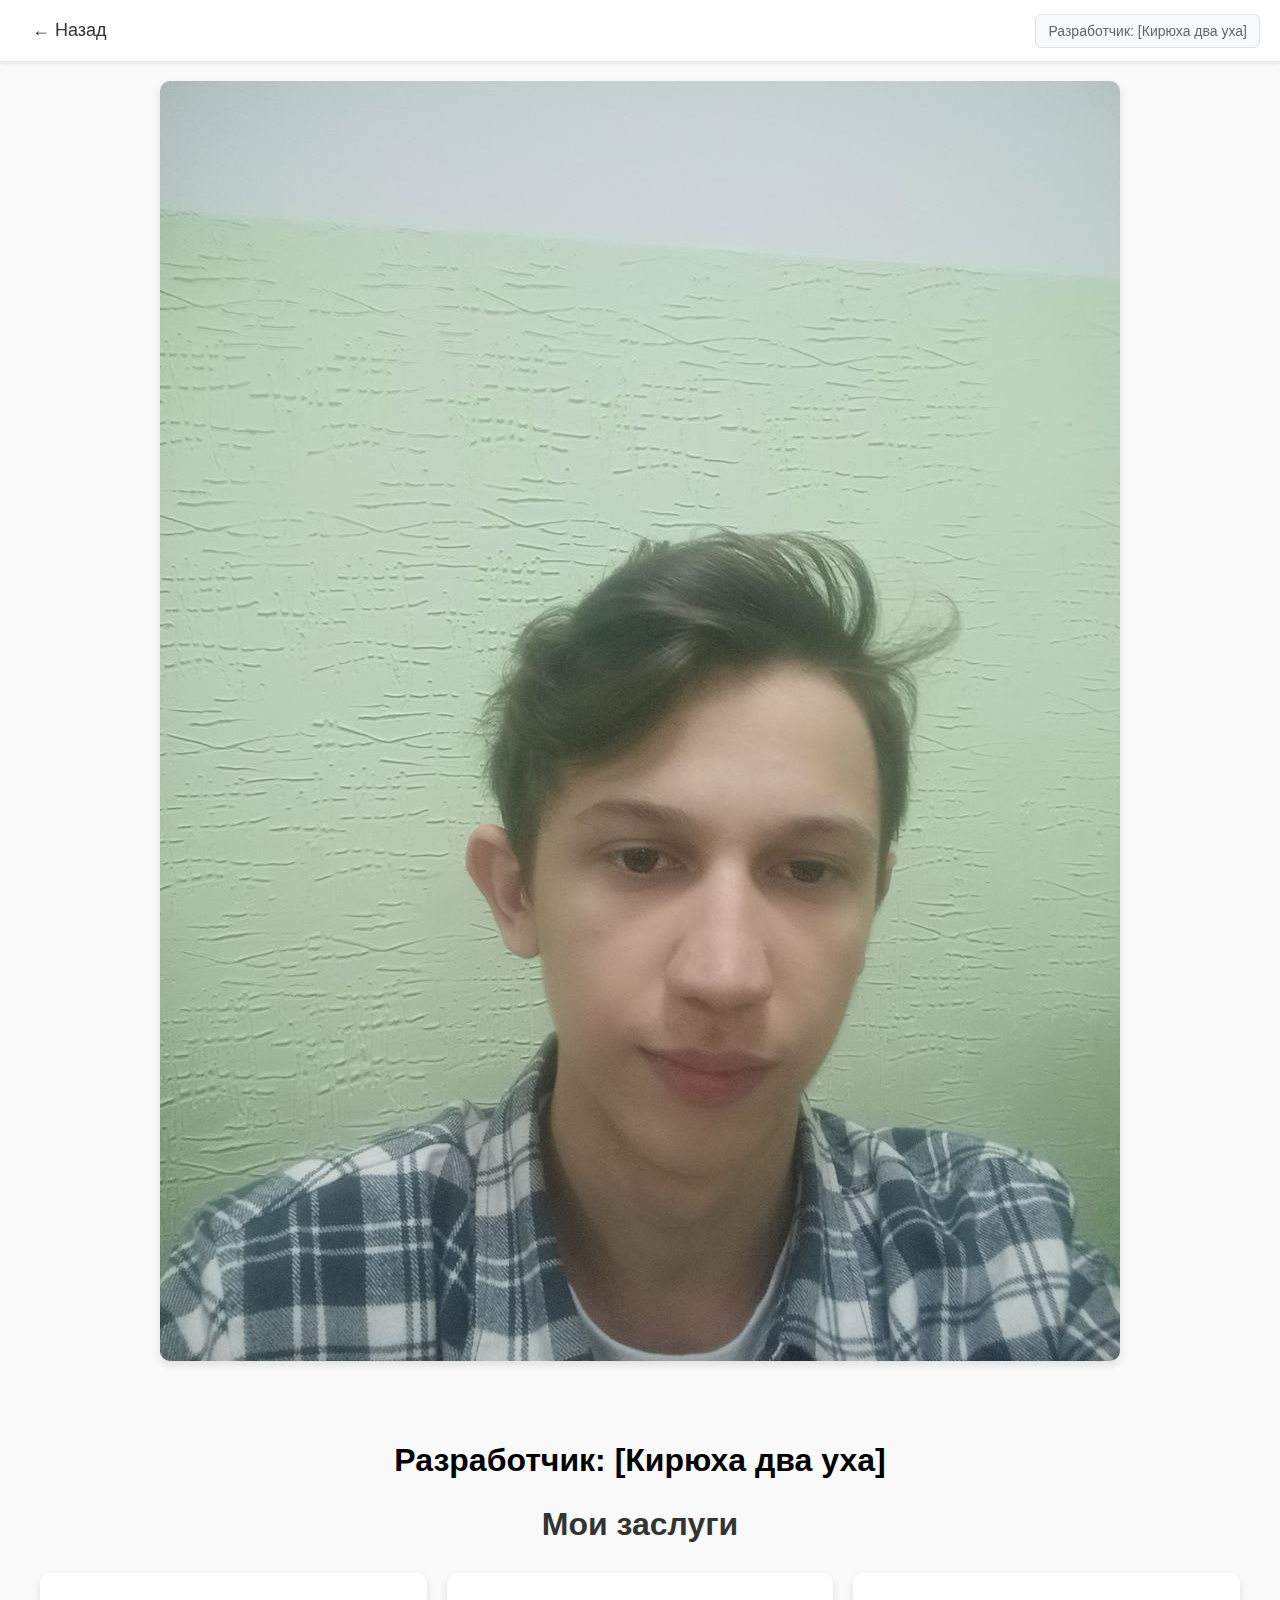
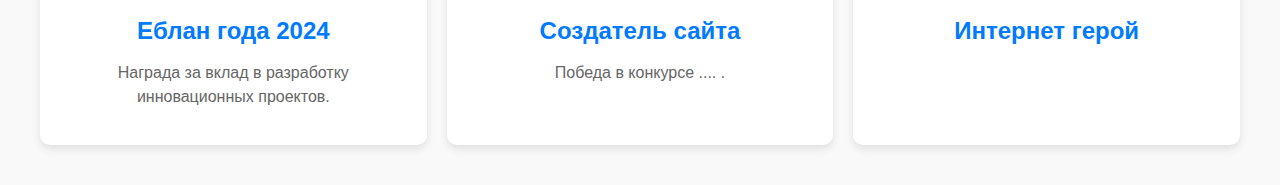
<file: Developer1.html>
<!DOCTYPE html>
<html lang="ru">
<head>
    <meta charset="UTF-8">
    <meta name="viewport" content="width=device-width, initial-scale=1.0">
    <link rel="stylesheet" href="1.css">
    <link rel="icon" type="image/x-icon" href="https://avatars.mds.yandex.net/get-mpic/11763878/2a0000018b28f88a0fddeee61759cef27a61/orig">
    <title>Новиков Кирилл</title>
</head>
<body>
    <header class="header">
        <!-- Кнопка "Назад" -->
        <button class="back-button" onclick="window.history.back()">
            ← Назад
        </button>
    
        <!-- Информация о разработчике -->
        <div class="developer-info">
            Разработчик: [Кирюха два уха]
        </div>
    </header>
    <section class="image-section">
        <img src="img/Фотка.jpg" alt="Пример изображения" class="centered-image">
    </section>

    <section class="achievements-section">
        <h1> Разработчик: [Кирюха два уха]</h1>
        <h2 class="section-title">Мои заслуги</h2>
    
        <div class="achievements-grid">
            <!-- Карточка заслуги 1 -->
            <div class="achievement-card">
                <h3 class="achievement-title">Еблан года 2024</h3>
                <p class="achievement-description">
                    Награда за вклад в разработку инновационных проектов.
                </p>
            </div>
    
            <!-- Карточка заслуги 2 -->
            <div class="achievement-card">
                <h3 class="achievement-title">Создатель сайта</h3>
                <p class="achievement-description">
                    Победа в конкурсе .... .
                </p>
            </div>
    
            <!-- Карточка заслуги 3 -->
            <div class="achievement-card">
                <h3 class="achievement-title">Интернет герой </h3>
                <p class="achievement-description">
                 
                </p>
            </div>
        </div>
    </section>
</body>
</html>
</file>
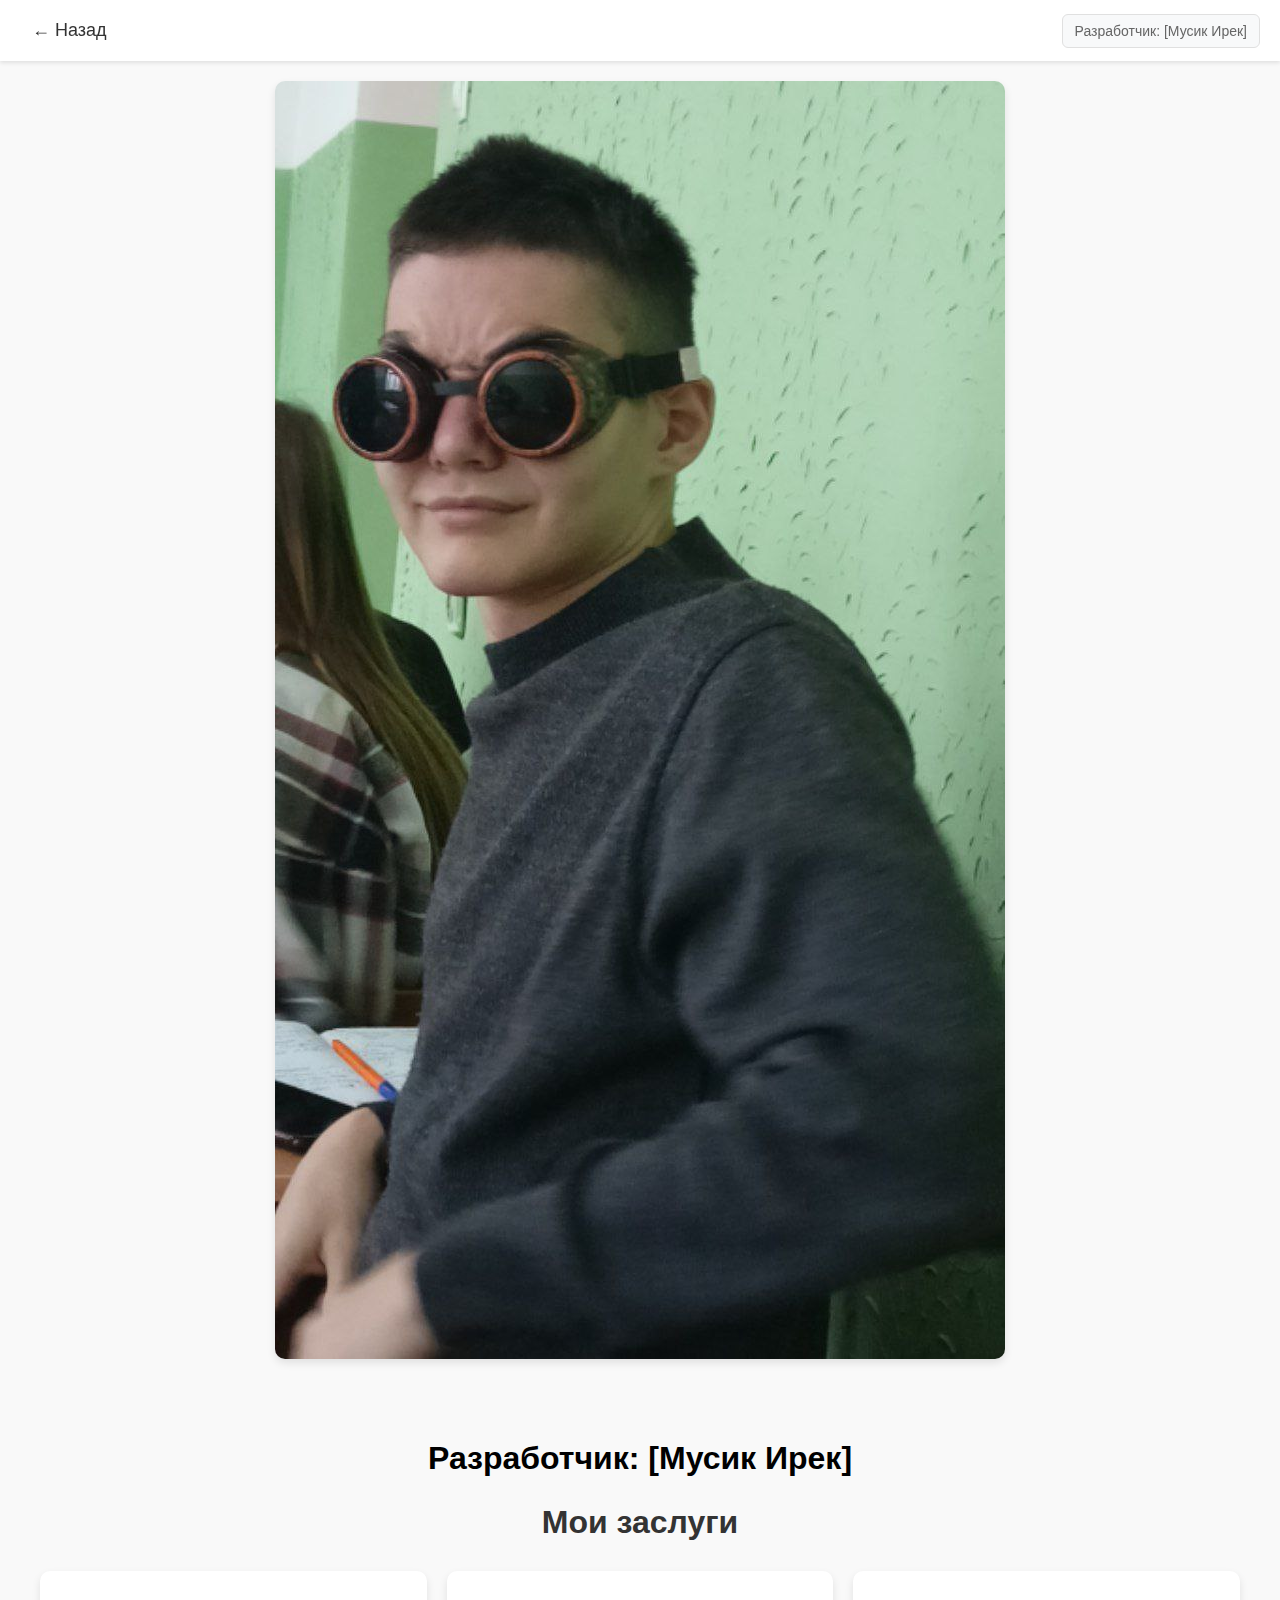
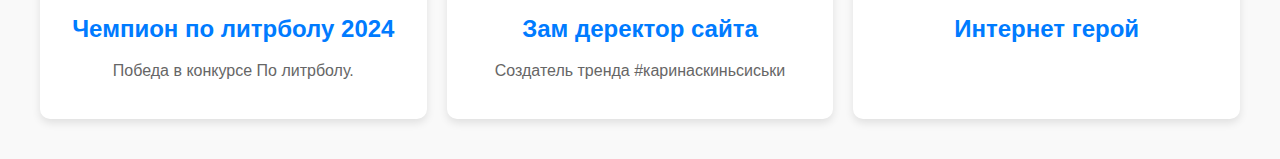
<file: Developer2.html>
<!DOCTYPE html>
<html lang="ru">
<head>
    <meta charset="UTF-8">
    <meta name="viewport" content="width=device-width, initial-scale=1.0">
    <link rel="stylesheet" href="1.css">
    <link rel="icon" type="image/x-icon" href="https://avatars.mds.yandex.net/get-mpic/11763878/2a0000018b28f88a0fddeee61759cef27a61/orig">
    <title>Новиков Кирилл</title>
</head>
<body>
    <header class="header">
        <!-- Кнопка "Назад" -->
        <button class="back-button" onclick="window.history.back()">
            ← Назад
        </button>
    
        <!-- Информация о разработчике -->
        <div class="developer-info">
            Разработчик: [Мусик Ирек]
        </div>
    </header>
    <section class="image-section">
        <img src="img/Фотка2.jpg" alt="Пример изображения" class="centered-image">
    </section>

    <section class="achievements-section">
        <h1> Разработчик: [Мусик Ирек]</h1>
        <h2 class="section-title">Мои заслуги</h2>
    
        <div class="achievements-grid">
            <!-- Карточка заслуги 1 -->
            <div class="achievement-card">
                <h3 class="achievement-title">Чемпион по литрболу 2024</h3>
                <p class="achievement-description">
                    Победа в конкурсе По литрболу.
                </p>
            </div>
    
            <!-- Карточка заслуги 2 -->
            <div class="achievement-card">
                <h3 class="achievement-title">Зам деректор сайта</h3>
                <p class="achievement-description">
                    Создатель тренда #каринаскиньсиськи
                </p>
            </div>
    
            <!-- Карточка заслуги 3 -->
            <div class="achievement-card">
                <h3 class="achievement-title">Интернет герой</h3>
                <p class="achievement-description">
                 
                </p>
            </div>
        </div>
    </section>
</body>
</html>
</file>
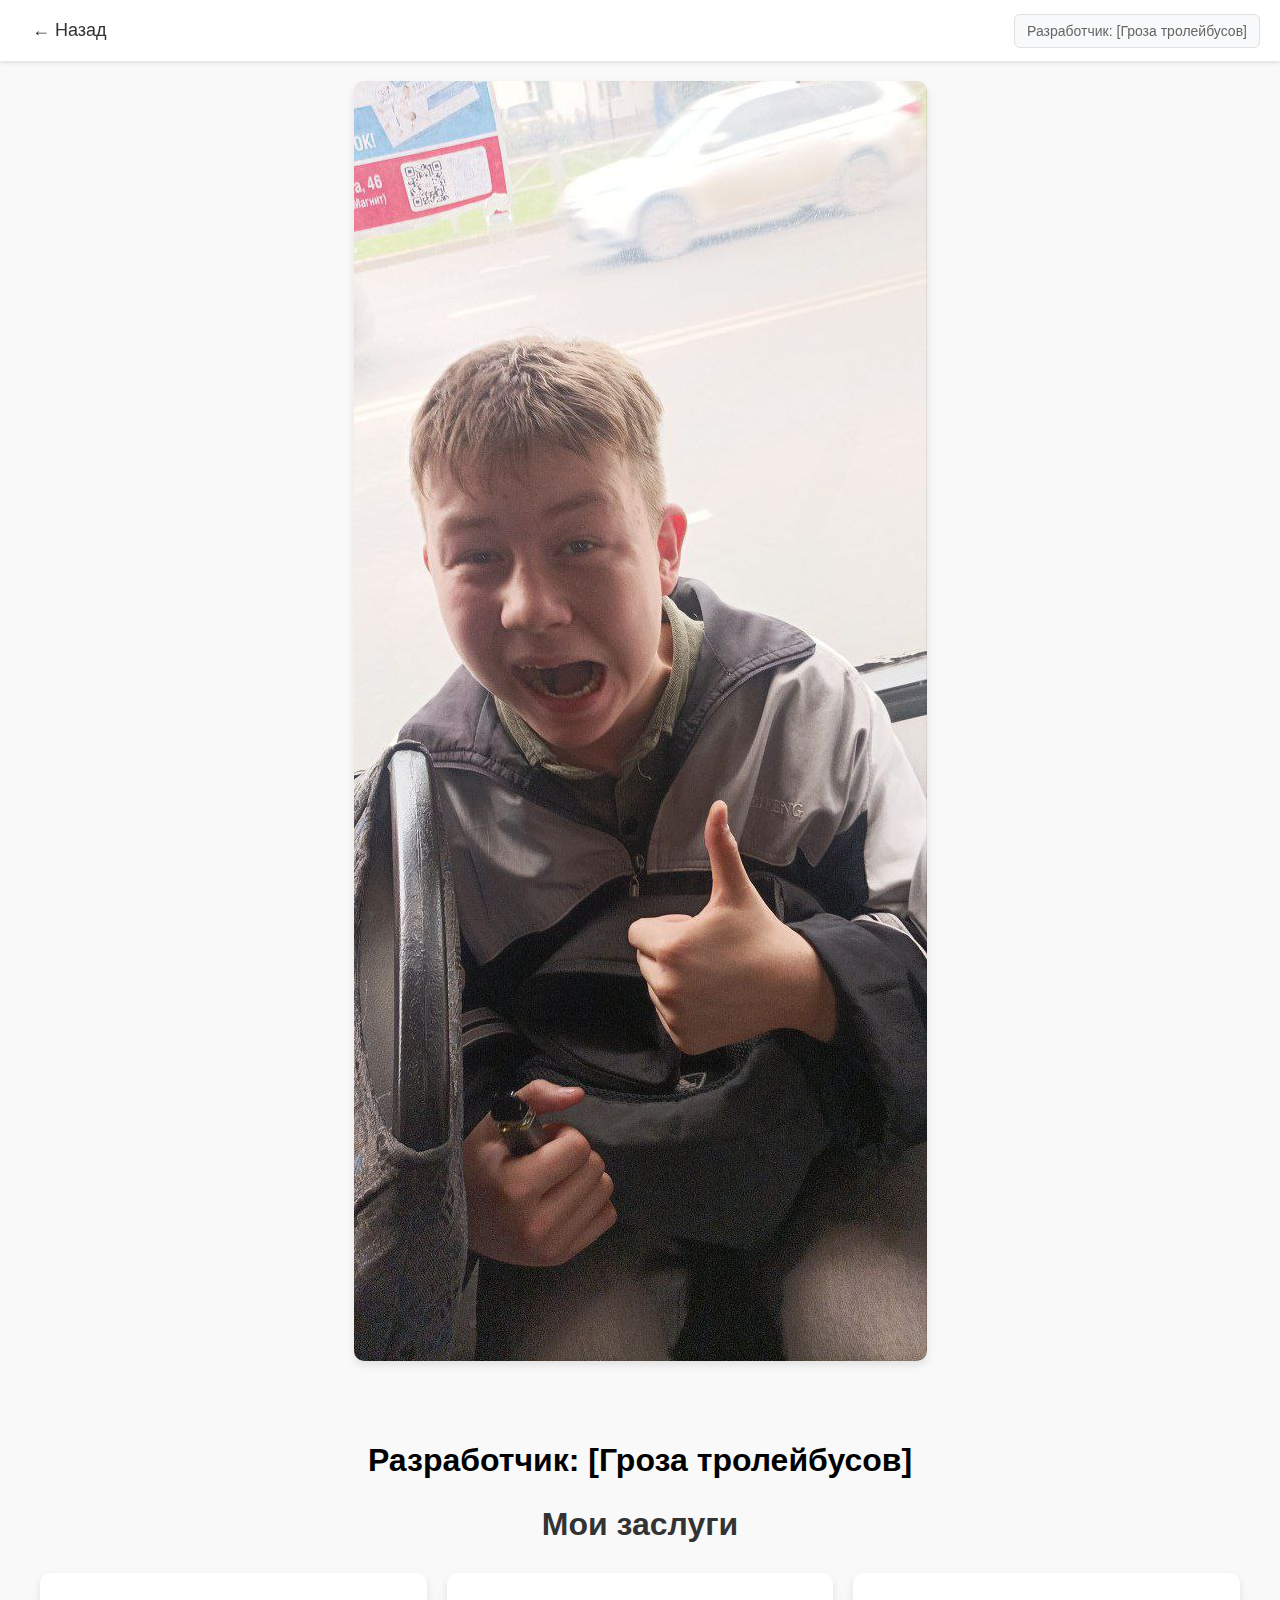
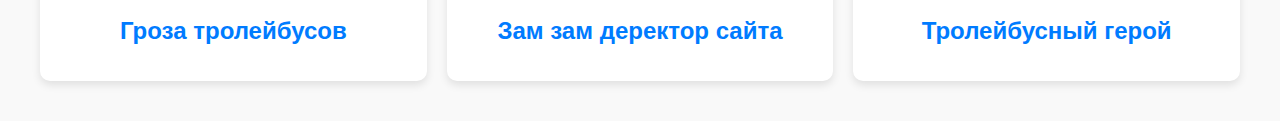
<file: Developer3.html>
<!DOCTYPE html>
<html lang="ru">
<head>
    <meta charset="UTF-8">
    <meta name="viewport" content="width=device-width, initial-scale=1.0">
    <link rel="stylesheet" href="3.css">
    <link rel="icon" type="image/x-icon" href="https://avatars.mds.yandex.net/get-mpic/11763878/2a0000018b28f88a0fddeee61759cef27a61/orig">
    <title>Новиков Кирилл</title>
</head>
<body>
    <header class="header">
        <!-- Кнопка "Назад" -->
        <button class="back-button" onclick="window.history.back()">
            ← Назад
        </button>
    
        <!-- Информация о разработчике -->
        <div class="developer-info">
            Разработчик: [Гроза тролейбусов]
        </div>
    </header>
    <section class="image-section">
        <img src="img/фотка3.jpg" alt="Пример изображения" class="centered-image">
    </section>

    <section class="achievements-section">
        <h1> Разработчик: [Гроза тролейбусов]</h1>
        <h2 class="section-title">Мои заслуги</h2>
    
        <div class="achievements-grid">
            <!-- Карточка заслуги 1 -->
            <div class="achievement-card">
                <h3 class="achievement-title">Гроза тролейбусов</h3>
                <p class="achievement-description">
                   
                </p>
            </div>
    
            <!-- Карточка заслуги 2 -->
            <div class="achievement-card">
                <h3 class="achievement-title">Зам зам деректор сайта</h3>
                <p class="achievement-description">
                    
                </p>
            </div>
    
            <!-- Карточка заслуги 3 -->
            <div class="achievement-card">
                <h3 class="achievement-title">Тролейбусный герой</h3>
                <p class="achievement-description">
                 
                </p>
            </div>
        </div>
    </section>
</body>
</html>
</file>
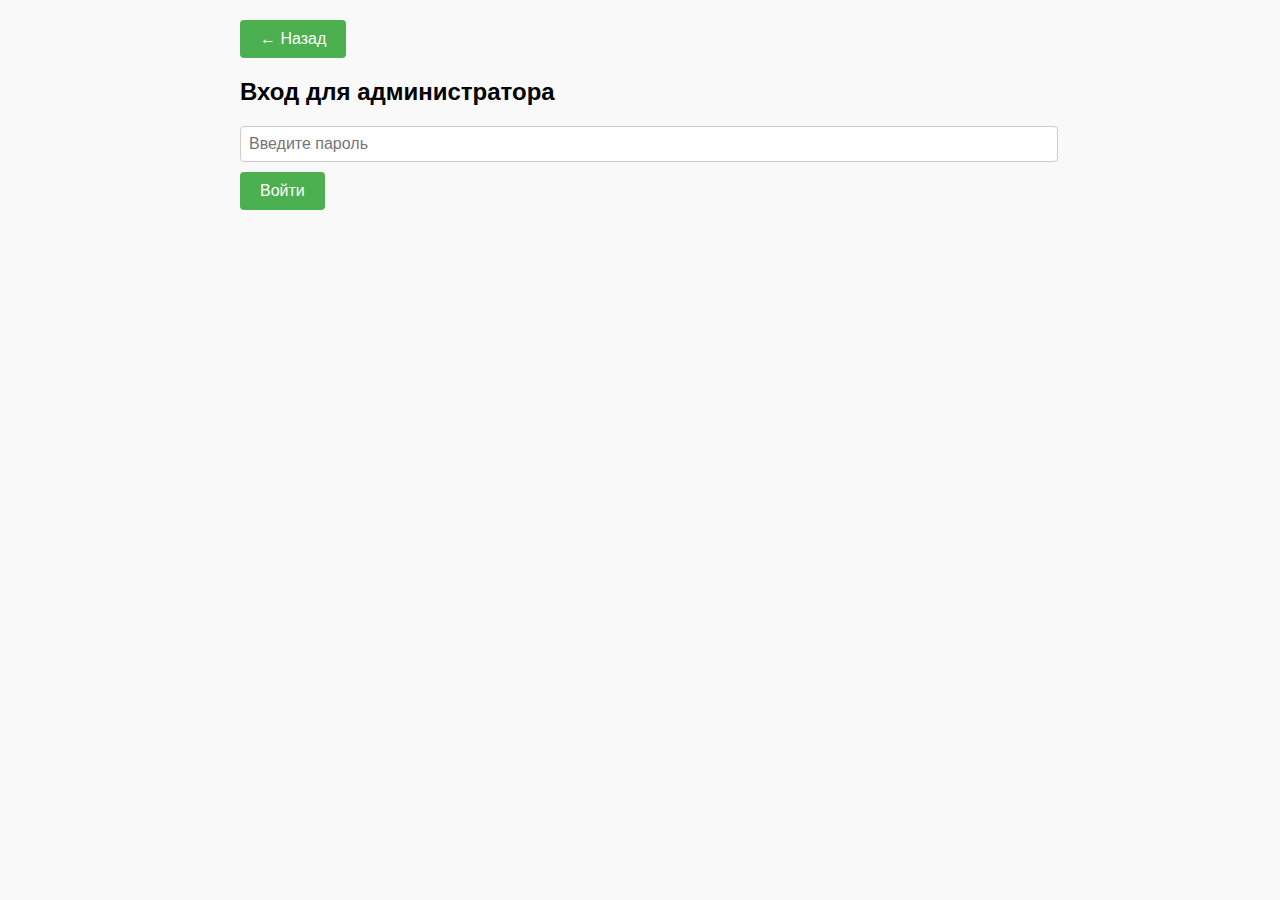
<file: Home.html>
<!DOCTYPE html>
<html lang="ru">
<head>
    <meta charset="UTF-8">
    <meta name="viewport" content="width=device-width, initial-scale=1.0">
    <title>Админ-блог</title>
    <style>
        /* Основные стили */
        body {
            font-family: Arial, sans-serif;
            max-width: 800px;
            margin: 0 auto;
            padding: 20px;
            background-color: #f9f9f9;
        }
        .hidden {
            display: none;
        }
        .post {
            border: 1px solid #ddd;
            padding: 15px;
            margin-bottom: 20px;
            border-radius: 5px;
            position: relative;
            background-color: #fff;
            box-shadow: 0 2px 4px rgba(0, 0, 0, 0.1);
        }
        .post img, .post video {
            max-width: 100%;
            height: auto;
            margin-top: 10px;
            border-radius: 5px;
        }
        form {
            margin-bottom: 30px;
            background: #f5f5f5;
            padding: 20px;
            border-radius: 5px;
        }
        input, textarea {
            width: 100%;
            margin-bottom: 10px;
            padding: 8px;
            border: 1px solid #ccc;
            border-radius: 4px;
            font-size: 16px;
        }
        button {
            background: #4CAF50;
            color: white;
            padding: 10px 20px;
            border: none;
            border-radius: 4px;
            cursor: pointer;
            font-size: 16px;
        }
        button:hover {
            background: #45a049;
        }
        .delete-btn {
            background: #ff4d4d;
            position: absolute;
            top: 10px;
            right: 10px;
            padding: 5px 10px;
            font-size: 12px;
            border-radius: 4px;
        }
        .delete-btn:hover {
            background: #e60000;
        }

        /* Адаптивность для мобильных устройств */
        @media (max-width: 768px) {
            body {
                padding: 10px;
            }
            .post {
                padding: 10px;
            }
            form {
                padding: 15px;
            }
            input, textarea {
                font-size: 14px;
            }
            button {
                font-size: 14px;
                padding: 8px 16px;
            }
            .delete-btn {
                top: 5px;
                right: 5px;
                padding: 4px 8px;
                font-size: 10px;
            }
        }

        /* Адаптивность для очень маленьких экранов */
        @media (max-width: 480px) {
            h2 {
                font-size: 20px;
            }
            .post {
                margin-bottom: 15px;
            }
            form {
                margin-bottom: 20px;
            }
        }
    </style>
</head>
<body>
    <button class="back-button" onclick="window.history.back()">
        ← Назад
    </button>
    <!-- Форма входа для администратора -->
    <div id="adminLogin">
        <h2>Вход для администратора</h2>
        <input type="password" id="adminPassword" placeholder="Введите пароль">
        <button onclick="checkAdmin()">Войти</button>
        <p id="loginStatus"></p>
    </div>

    <!-- Форма добавления поста (скрыта по умолчанию) -->
    <div id="addPostForm" class="hidden">
        <h2>Добавить новый пост</h2>
        <textarea id="postContent" placeholder="Введите текст поста"></textarea>
        <input type="text" id="postImageUrl" placeholder="Ссылка на изображение/видео">
        <p>Или загрузите файл:</p>
        <input type="file" id="postFile" accept="image/*, video/*">
        <button onclick="createPost()">Опубликовать</button>
    </div>

    <!-- Контейнер для постов -->
    <div id="postsContainer"></div>

    <script>
        let isAdmin = false; // Флаг, указывающий, вошел ли администратор

        // Проверка пароля администратора
        function checkAdmin() {
            const password = document.getElementById('adminPassword').value;
            // Здесь должен быть настоящий пароль, в реальном проекте хранить в localStorage небезопасно!
            if(password === "admin123") {
                isAdmin = true; // Администратор вошел
                document.getElementById('adminLogin').classList.add('hidden');
                document.getElementById('addPostForm').classList.remove('hidden');
                loadPosts(); // Перезагружаем посты, чтобы показать кнопки удаления
            } else {
                document.getElementById('loginStatus').textContent = "Неверный пароль!";
            }
        }

        // Создание нового поста
        async function createPost() {
            const content = document.getElementById('postContent').value;
            const imageUrl = document.getElementById('postImageUrl').value;
            const fileInput = document.getElementById('postFile');
            let fileData = null;

            // Если файл загружен
            if (fileInput.files.length > 0) {
                const file = fileInput.files[0];
                fileData = await convertFileToBase64(file);
            }

            const post = {
                content: content,
                imageUrl: imageUrl,
                fileData: fileData,
                date: new Date().toLocaleString()
            };

            // Сохраняем посты в localStorage
            let posts = JSON.parse(localStorage.getItem('posts')) || [];
            posts.unshift(post);
            localStorage.setItem('posts', JSON.stringify(posts));

            // Очищаем поля формы
            document.getElementById('postContent').value = '';
            document.getElementById('postImageUrl').value = '';
            document.getElementById('postFile').value = '';

            // Обновляем ленту
            loadPosts();
        }

        // Преобразование файла в base64
        function convertFileToBase64(file) {
            return new Promise((resolve, reject) => {
                const reader = new FileReader();
                reader.readAsDataURL(file);
                reader.onload = () => resolve(reader.result);
                reader.onerror = (error) => reject(error);
            });
        }

        // Удаление поста
        function deletePost(index) {
            if (!isAdmin) {
                alert("Только администратор может удалять посты!");
                return;
            }
            let posts = JSON.parse(localStorage.getItem('posts')) || [];
            posts.splice(index, 1); // Удаляем пост по индексу
            localStorage.setItem('posts', JSON.stringify(posts));
            loadPosts(); // Обновляем ленту
        }

        // Загрузка постов
        function loadPosts() {
            const postsContainer = document.getElementById('postsContainer');
            postsContainer.innerHTML = '';
            
            const posts = JSON.parse(localStorage.getItem('posts')) || [];
            
            posts.forEach((post, index) => {
                const postElement = document.createElement('div');
                postElement.className = 'post';
                let mediaContent = '';

                if (post.fileData) {
                    if (post.fileData.startsWith('data:image')) {
                        mediaContent = `<img src="${post.fileData}" alt="Загруженное изображение">`;
                    } else if (post.fileData.startsWith('data:video')) {
                        mediaContent = `<video controls><source src="${post.fileData}" type="${post.fileData.split(';')[0].split(':')[1]}"></video>`;
                    }
                } else if (post.imageUrl) {
                    if (post.imageUrl.match(/\.(jpeg|jpg|gif|png)$/)) {
                        mediaContent = `<img src="${post.imageUrl}" alt="Изображение поста">`;
                    } else if (post.imageUrl.match(/\.(mp4|webm|ogg)$/)) {
                        mediaContent = `<video controls><source src="${post.imageUrl}" type="video/${post.imageUrl.split('.').pop()}"></video>`;
                    }
                }

                postElement.innerHTML = `
                    <p>${post.content}</p>
                    ${mediaContent}
                    <small>Опубликовано: ${post.date}</small>
                    ${isAdmin ? `<button class="delete-btn" onclick="deletePost(${index})">Удалить</button>` : ''}
                `;
                postsContainer.appendChild(postElement);
            });
        }

        // Инициализация при загрузке страницы
        window.onload = loadPosts;
    </script>
</body>
</html>
</file>
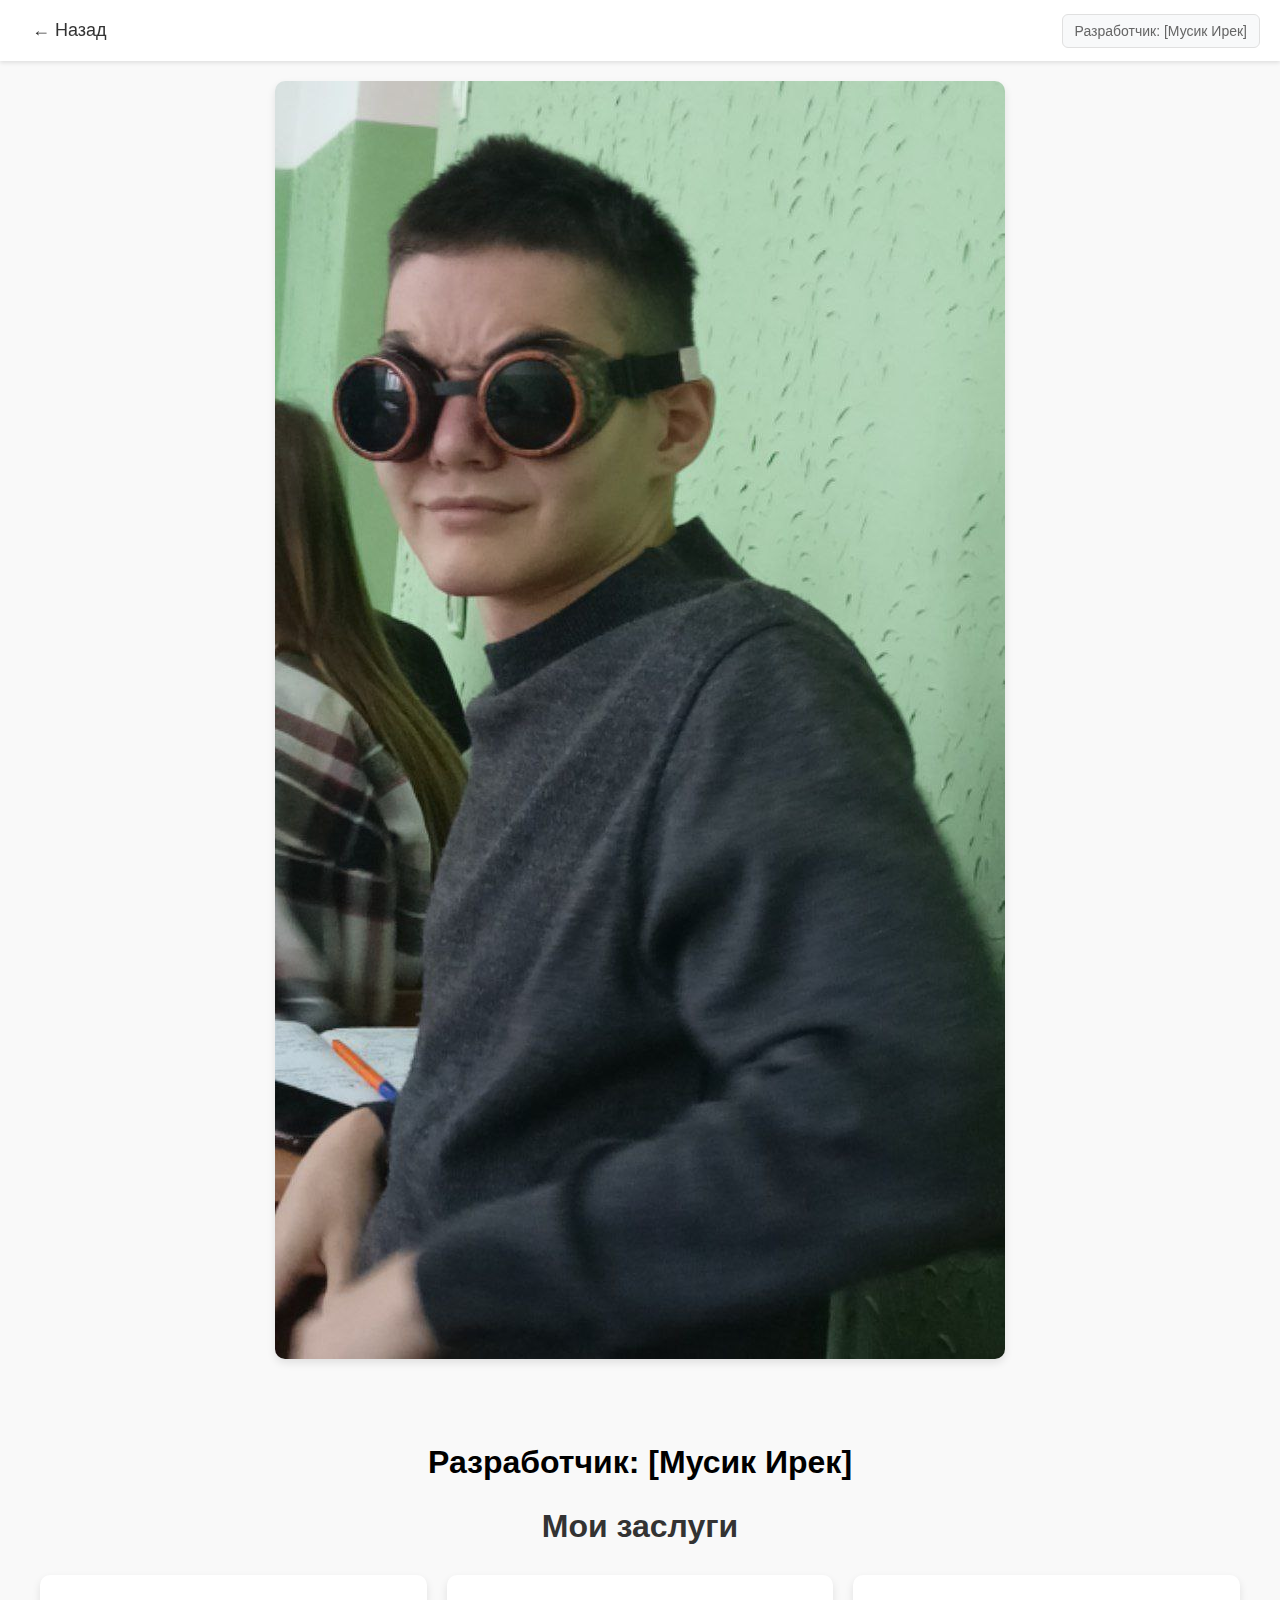
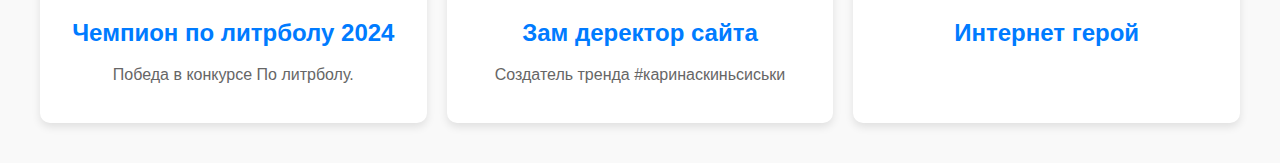
<file: img/Developer2.html>
<!DOCTYPE html>
<html lang="ru">
<head>
    <meta charset="UTF-8">
    <meta name="viewport" content="width=device-width, initial-scale=1.0">
    <link rel="stylesheet" href="1.css">
    <link rel="icon" type="image/x-icon" href="https://avatars.mds.yandex.net/get-mpic/11763878/2a0000018b28f88a0fddeee61759cef27a61/orig">
    <title>Новиков Кирилл</title>
</head>
<body>
    <header class="header">
        <!-- Кнопка "Назад" -->
        <button class="back-button" onclick="window.history.back()">
            ← Назад
        </button>
    
        <!-- Информация о разработчике -->
        <div class="developer-info">
            Разработчик: [Мусик Ирек]
        </div>
    </header>
    <section class="image-section">
        <a href="https://x.sex-studentki.town/?ysclid=m7stctivc6885743542"><img src="img/Фотка2.jpg" alt="Пример изображения" class="centered-image"></a>
    </section>

    <section class="achievements-section">
        <h1> Разработчик: [Мусик Ирек]</h1>
        <h2 class="section-title">Мои заслуги</h2>
    
        <div class="achievements-grid">
            <!-- Карточка заслуги 1 -->
            <div class="achievement-card">
                <h3 class="achievement-title">Чемпион по литрболу 2024</h3>
                <p class="achievement-description">
                    Победа в конкурсе По литрболу.
                </p>
            </div>
    
            <!-- Карточка заслуги 2 -->
            <div class="achievement-card">
                <h3 class="achievement-title">Зам деректор сайта</h3>
                <p class="achievement-description">
                    Создатель тренда #каринаскиньсиськи
                </p>
            </div>
    
            <!-- Карточка заслуги 3 -->
            <div class="achievement-card">
                <h3 class="achievement-title">Интернет герой</h3>
                <p class="achievement-description">
                 
                </p>
            </div>
        </div>
    </section>
</body>
</html>
</file>
<file: 1.css>
body {
    margin: 0;
    font-family: Arial, sans-serif;
}
/* Стили для шапки */
/* Стили для шапки */
.header {
    display: flex;
    justify-content: space-between;
    align-items: center;
    padding: 12px 20px;
    background-color: #ffffff;
    box-shadow: 0 2px 4px rgba(0, 0, 0, 0.1);
    position: sticky;
    top: 0;
    z-index: 1000;
}

/* Стили для кнопки "Назад" */
.back-button {
    background: none;
    border: none;
    cursor: pointer;
    font-size: 18px;
    color: #333;
    padding: 8px 12px;
    border-radius: 6px;
    transition: background-color 0.3s ease, color 0.3s ease;
}

.back-button:hover {
    background-color: #f0f0f0; /* Легкий фон при наведении */
    color: #007bff; /* Изменение цвета текста */
}

/* Стили для информации о разработчике */
.developer-info {
    font-size: 14px;
    color: #666;
    font-weight: 500;
    background-color: #f8f9fa;
    padding: 8px 12px;
    border-radius: 6px;
    border: 1px solid #e0e0e0;
}

/* Стили для секции с изображением */
.image-section {
    display: flex;
    justify-content: center;
    align-items: center;
    padding: 20px;
    background-color: #f9f9f9;
}

/* Стили для изображения */
.centered-image {
    max-width: 100%;
    height: auto;
    border-radius: 10px;
    box-shadow: 0 4px 8px rgba(0, 0, 0, 0.1);
}

/* Адаптивность для мобильных устройств */
@media (max-width: 768px) {
    .image-section {
        padding: 10px;
    }

    .centered-image {
        border-radius: 5px;
    }
}

/* Стили для секции "Заслуги" */
.achievements-section {
    padding: 40px 20px;
    background-color: #f9f9f9;
    text-align: center;
}

/* Заголовок секции */
.section-title {
    font-size: 32px;
    color: #333;
    margin-bottom: 30px;
}

/* Сетка для карточек заслуг */
.achievements-grid {
    display: grid;
    grid-template-columns: repeat(auto-fit, minmax(300px, 1fr));
    gap: 20px;
    max-width: 1200px;
    margin: 0 auto;
}

/* Стили для карточки заслуги */
.achievement-card {
    background-color: #ffffff;
    padding: 20px;
    border-radius: 10px;
    box-shadow: 0 4px 8px rgba(0, 0, 0, 0.1);
    transition: transform 0.3s ease, box-shadow 0.3s ease;
}

.achievement-card:hover {
    transform: translateY(-5px);
    box-shadow: 0 6px 12px rgba(0, 0, 0, 0.15);
}

/* Заголовок карточки */
.achievement-title {
    font-size: 24px;
    color: #007bff;
    margin-bottom: 10px;
}

/* Описание карточки */
.achievement-description {
    font-size: 16px;
    color: #666;
    line-height: 1.5;
}

/* Адаптивность для мобильных устройств */
@media (max-width: 768px) {
    .section-title {
        font-size: 28px;
    }

    .achievements-grid {
        grid-template-columns: 1fr;
    }

    .achievement-card {
        padding: 15px;
    }
}
</file>
<file: 3.css>
body {
    margin: 0;
    font-family: Arial, sans-serif;
}
/* Стили для шапки */
/* Стили для шапки */
.header {
    display: flex;
    justify-content: space-between;
    align-items: center;
    padding: 12px 20px;
    background-color: #ffffff;
    box-shadow: 0 2px 4px rgba(0, 0, 0, 0.1);
    position: sticky;
    top: 0;
    z-index: 1000;
}

/* Стили для кнопки "Назад" */
.back-button {
    background: none;
    border: none;
    cursor: pointer;
    font-size: 18px;
    color: #333;
    padding: 8px 12px;
    border-radius: 6px;
    transition: background-color 0.3s ease, color 0.3s ease;
}

.back-button:hover {
    background-color: #f0f0f0; /* Легкий фон при наведении */
    color: #007bff; /* Изменение цвета текста */
}

/* Стили для информации о разработчике */
.developer-info {
    font-size: 14px;
    color: #666;
    font-weight: 500;
    background-color: #f8f9fa;
    padding: 8px 12px;
    border-radius: 6px;
    border: 1px solid #e0e0e0;
}

/* Стили для секции с изображением */
.image-section {
    display: flex;
    justify-content: center;
    align-items: center;
    padding: 20px;
    background-color: #f9f9f9;
}

/* Стили для изображения */
.centered-image {
    max-width: 100%;
    height: auto;
    border-radius: 10px;
    box-shadow: 0 4px 8px rgba(0, 0, 0, 0.1);
}

/* Адаптивность для мобильных устройств */
@media (max-width: 768px) {
    .image-section {
        padding: 10px;
    }

    .centered-image {
        border-radius: 5px;
    }
}

/* Стили для секции "Заслуги" */
.achievements-section {
    padding: 40px 20px;
    background-color: #f9f9f9;
    text-align: center;
}

/* Заголовок секции */
.section-title {
    font-size: 32px;
    color: #333;
    margin-bottom: 30px;
}

/* Сетка для карточек заслуг */
.achievements-grid {
    display: grid;
    grid-template-columns: repeat(auto-fit, minmax(300px, 1fr));
    gap: 20px;
    max-width: 1200px;
    margin: 0 auto;
}

/* Стили для карточки заслуги */
.achievement-card {
    background-color: #ffffff;
    padding: 20px;
    border-radius: 10px;
    box-shadow: 0 4px 8px rgba(0, 0, 0, 0.1);
    transition: transform 0.3s ease, box-shadow 0.3s ease;
}

.achievement-card:hover {
    transform: translateY(-5px);
    box-shadow: 0 6px 12px rgba(0, 0, 0, 0.15);
}

/* Заголовок карточки */
.achievement-title {
    font-size: 24px;
    color: #007bff;
    margin-bottom: 10px;
}

/* Описание карточки */
.achievement-description {
    font-size: 16px;
    color: #666;
    line-height: 1.5;
}

/* Адаптивность для мобильных устройств */
@media (max-width: 768px) {
    .section-title {
        font-size: 28px;
    }

    .achievements-grid {
        grid-template-columns: 1fr;
    }

    .achievement-card {
        padding: 15px;
    }
}
</file>
<file: img/1.css>
body {
    margin: 0;
    font-family: Arial, sans-serif;
}
/* Стили для шапки */
/* Стили для шапки */
.header {
    display: flex;
    justify-content: space-between;
    align-items: center;
    padding: 12px 20px;
    background-color: #ffffff;
    box-shadow: 0 2px 4px rgba(0, 0, 0, 0.1);
    position: sticky;
    top: 0;
    z-index: 1000;
}

/* Стили для кнопки "Назад" */
.back-button {
    background: none;
    border: none;
    cursor: pointer;
    font-size: 18px;
    color: #333;
    padding: 8px 12px;
    border-radius: 6px;
    transition: background-color 0.3s ease, color 0.3s ease;
}

.back-button:hover {
    background-color: #f0f0f0; /* Легкий фон при наведении */
    color: #007bff; /* Изменение цвета текста */
}

/* Стили для информации о разработчике */
.developer-info {
    font-size: 14px;
    color: #666;
    font-weight: 500;
    background-color: #f8f9fa;
    padding: 8px 12px;
    border-radius: 6px;
    border: 1px solid #e0e0e0;
}

/* Стили для секции с изображением */
.image-section {
    display: flex;
    justify-content: center;
    align-items: center;
    padding: 20px;
    background-color: #f9f9f9;
}

/* Стили для изображения */
.centered-image {
    max-width: 100%;
    height: auto;
    border-radius: 10px;
    box-shadow: 0 4px 8px rgba(0, 0, 0, 0.1);
}

/* Адаптивность для мобильных устройств */
@media (max-width: 768px) {
    .image-section {
        padding: 10px;
    }

    .centered-image {
        border-radius: 5px;
    }
}

/* Стили для секции "Заслуги" */
.achievements-section {
    padding: 40px 20px;
    background-color: #f9f9f9;
    text-align: center;
}

/* Заголовок секции */
.section-title {
    font-size: 32px;
    color: #333;
    margin-bottom: 30px;
}

/* Сетка для карточек заслуг */
.achievements-grid {
    display: grid;
    grid-template-columns: repeat(auto-fit, minmax(300px, 1fr));
    gap: 20px;
    max-width: 1200px;
    margin: 0 auto;
}

/* Стили для карточки заслуги */
.achievement-card {
    background-color: #ffffff;
    padding: 20px;
    border-radius: 10px;
    box-shadow: 0 4px 8px rgba(0, 0, 0, 0.1);
    transition: transform 0.3s ease, box-shadow 0.3s ease;
}

.achievement-card:hover {
    transform: translateY(-5px);
    box-shadow: 0 6px 12px rgba(0, 0, 0, 0.15);
}

/* Заголовок карточки */
.achievement-title {
    font-size: 24px;
    color: #007bff;
    margin-bottom: 10px;
}

/* Описание карточки */
.achievement-description {
    font-size: 16px;
    color: #666;
    line-height: 1.5;
}

/* Адаптивность для мобильных устройств */
@media (max-width: 768px) {
    .section-title {
        font-size: 28px;
    }

    .achievements-grid {
        grid-template-columns: 1fr;
    }

    .achievement-card {
        padding: 15px;
    }
}
</file>
